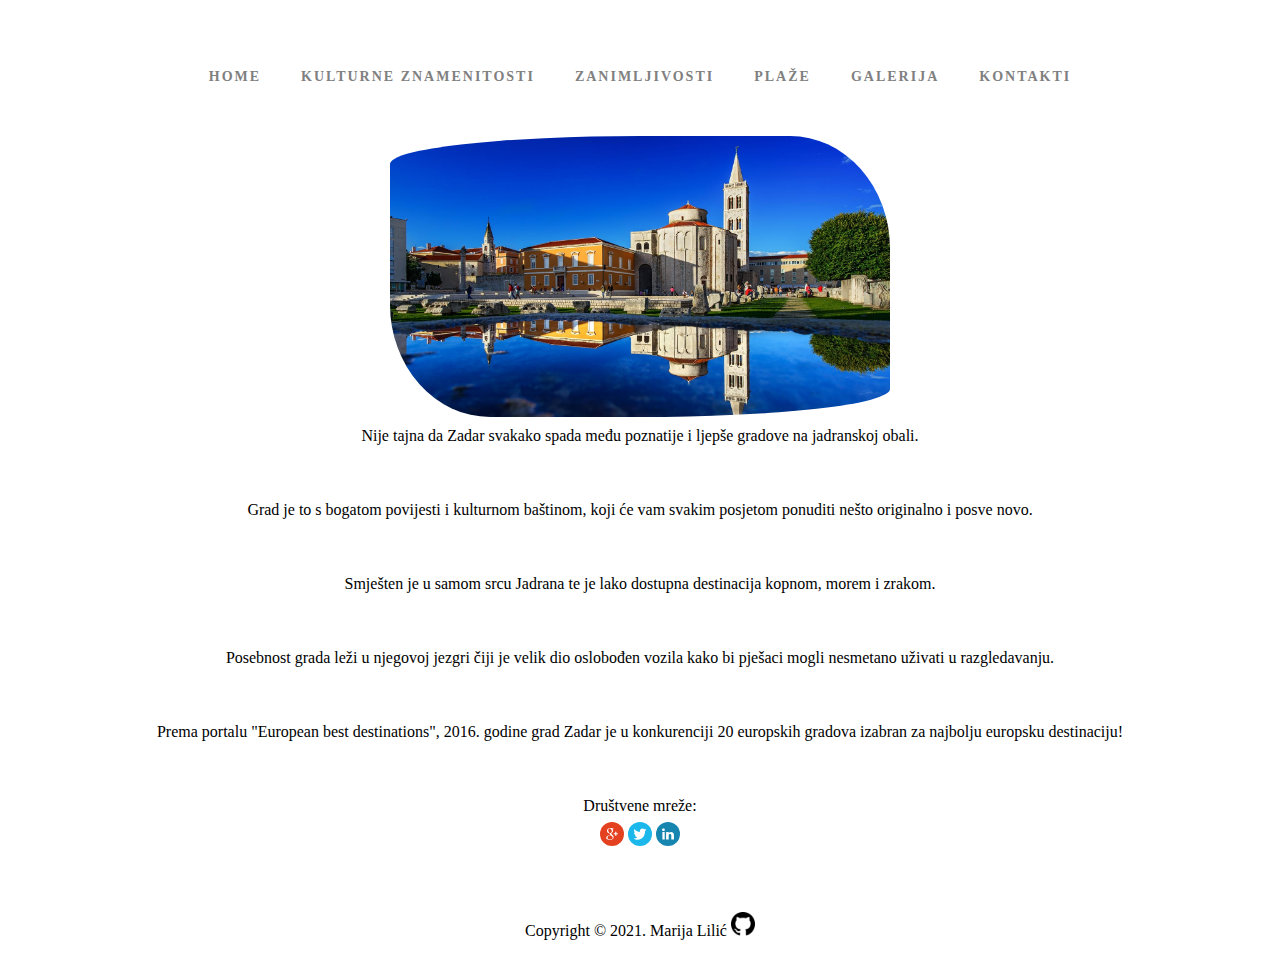
<file: Zadar - ML/Zadar/index.html>
<!DOCTYPE html>
<html lang="hr">
    <head>
        <link rel="stylesheet" href="stil.css">
        <meta http-equiv="content-type" content="text/html; charset=UTF-8">
        <meta name="description" content="Projekt">
        <meta name="keywords" content="Home, html, spomenici, galerija">
        <meta name="author" content="Marija Lilić">
        <meta property="og:title" content="Hello Example">
        <meta property="og:type" content="article">
        <meta property="og:url" content="Your URL">
        <meta property="og:image" content="Your URL">
        <meta property="og:description" content="Some description">
        <meta property="article:tag" content="keyword 1, keyword 2, keyword 3, keyword 4, ...">
        <meta name="twitter:title" content="Hello Example">
        <meta name="twitter:description" content="Some description">
        <link rel="icon" href="favicon.ico" type="image/x-icon" />
        <link rel="shortcut icon" href="favicon.ico" type="image/x-icon" />
        <link href="https://fonts.googleapis.com/css?family=Oswald" rel="stylesheet">
        <meta name="viewport" content="width=device-width; initial-scale=1.0; maximum-scale=1.0; user-scalable=0;">
        <title>Marija Lilić</title>
    </head>


    <body>

        <header>
        
             <nav>
            
                  <div class="b">
                     <ul>
                         <li><a href="index.html">HOME</a></li>
                        <li><a href="spomenici.html">KULTURNE ZNAMENITOSTI</a></li>
                         <li><a href="zanimljivosti.html">ZANIMLJIVOSTI</a></li>
                         <li><a href="plaze.html">PLAŽE</a></li>
                         <li><a href="galerija.html">GALERIJA</a></li>
                         <li><a href="kontakti.html">KONTAKTI</a></li>
                </ul>
                 </div>
             </nav>
        
        </header>

        <main>
          
            <div id="open" class="box">
                <a target="_blank" href="prva/prva.jpg">
                    <img src="prva/prva.jpg" alt="naslovnica">
                </a>
               
            </div>
         
            <p>Nije tajna da Zadar svakako spada među poznatije i ljepše gradove na jadranskoj obali.</p>
           
            <p>Grad je to s bogatom povijesti i kulturnom baštinom, koji će vam svakim posjetom ponuditi nešto originalno i posve novo.</p>

            <p>Smješten je u samom srcu Jadrana te je lako dostupna destinacija kopnom, morem i zrakom.</p>

            <p> Posebnost grada leži u njegovoj jezgri čiji je velik dio oslobođen vozila kako bi pješaci mogli nesmetano uživati u razgledavanju.</p>

            <p>Prema portalu "European best destinations", 2016. godine grad Zadar je u konkurenciji 20 europskih gradova izabran za najbolju europsku destinaciju!</p>
     
        </main>
    

    <footer>
        <p>Društvene mreže:<br>
            <a href="https://plus.google.com/113372414904624897851" target="_blank"><img src="mreze/google.svg"
                alt="Google+" title="Google+" style="width:24px; margin-top:0.4em"></a>
            <a href="https://twitter.com/ifixit" target="_blank"><img src="mreze/twitter.svg" 
                alt="Twitter" title="Twitter" style="width:24px; margin-top:0.4em"></a>
            <a href="https://www.linkedin.com/company/ifixit" target="_blank"><img src="mreze/linkedin.svg"
                    alt="Linkedin" title="Linkedin" style="width:24px; margin-top:0.4em"></a>
            
        </p>
		<p>
            Copyright &copy; 2021. Marija Lilić <a href="https://github.com/Marija-Li"  target="_blank"><img src="mreze/git.png"
                alt="Google+" title="Google+" style="width:24px; margin-top:0.4em"></a> </p>
                    
        </footer>
    </body>
</file>
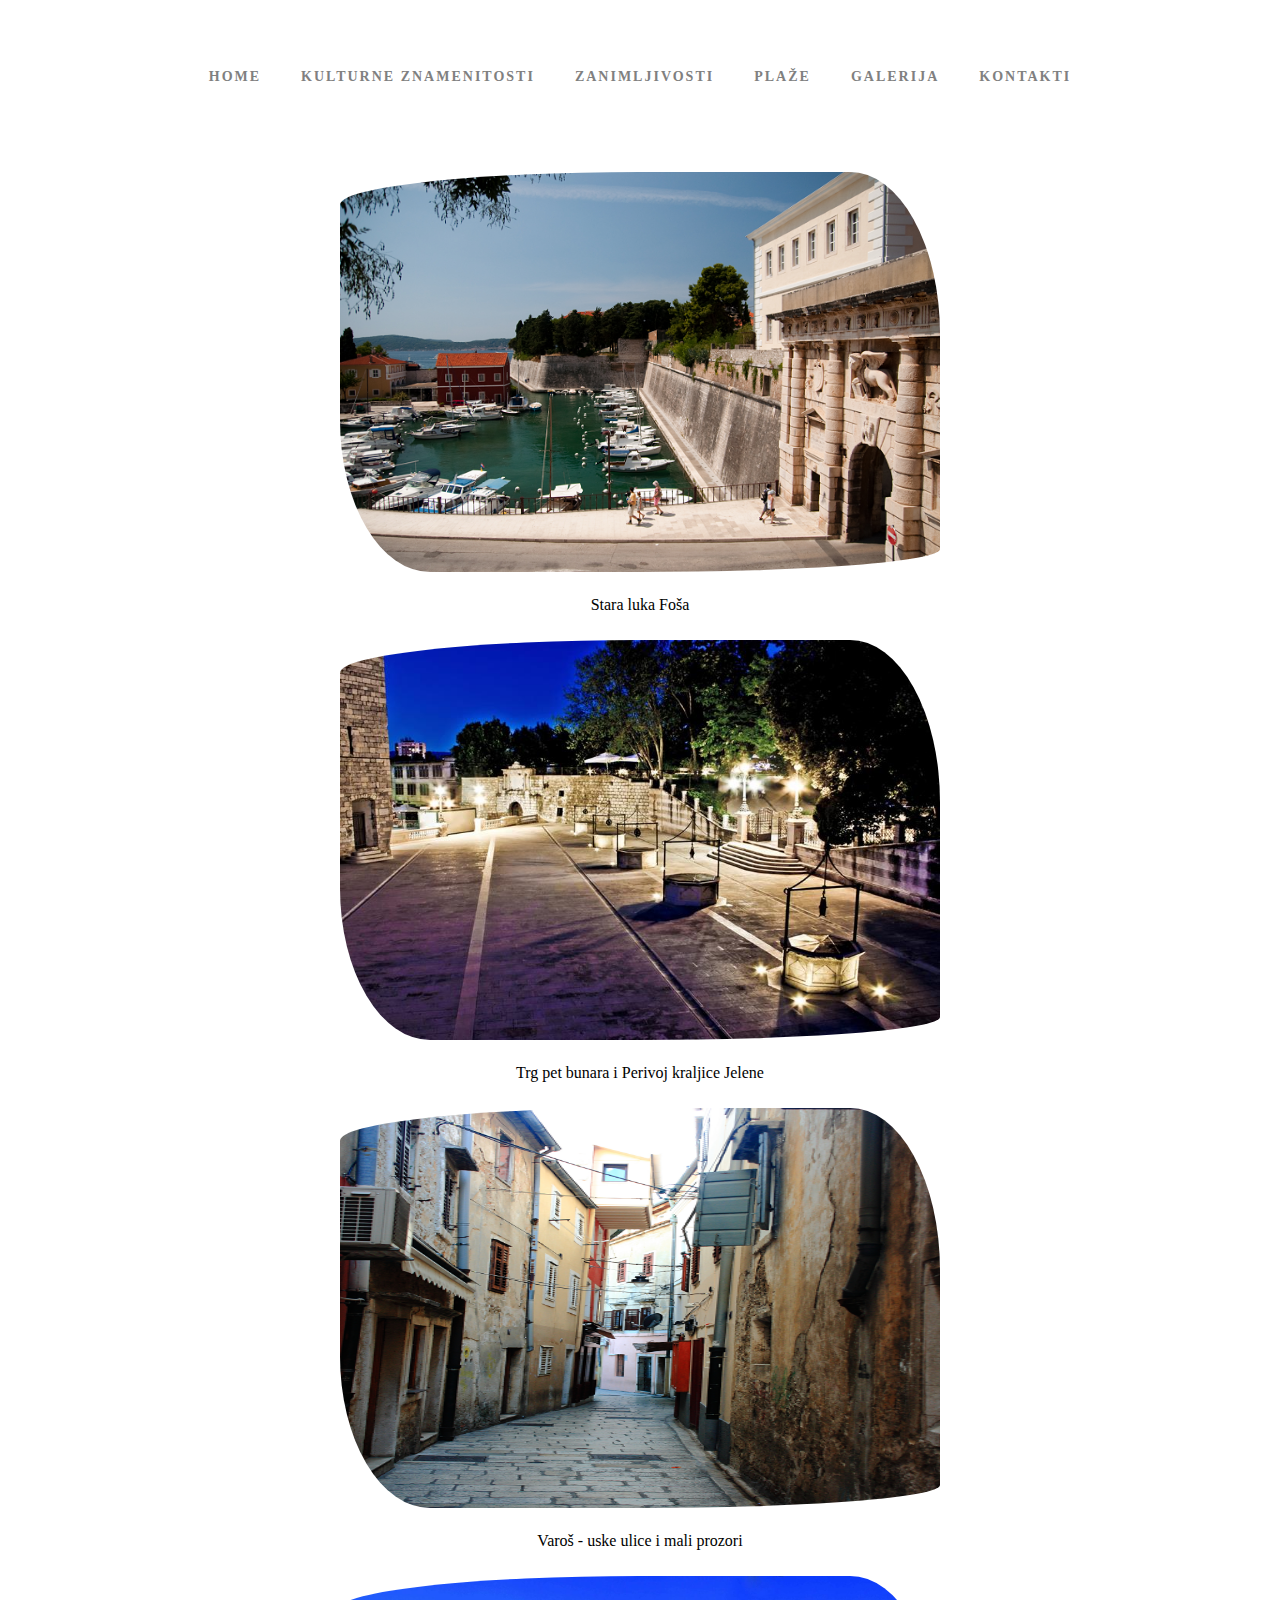
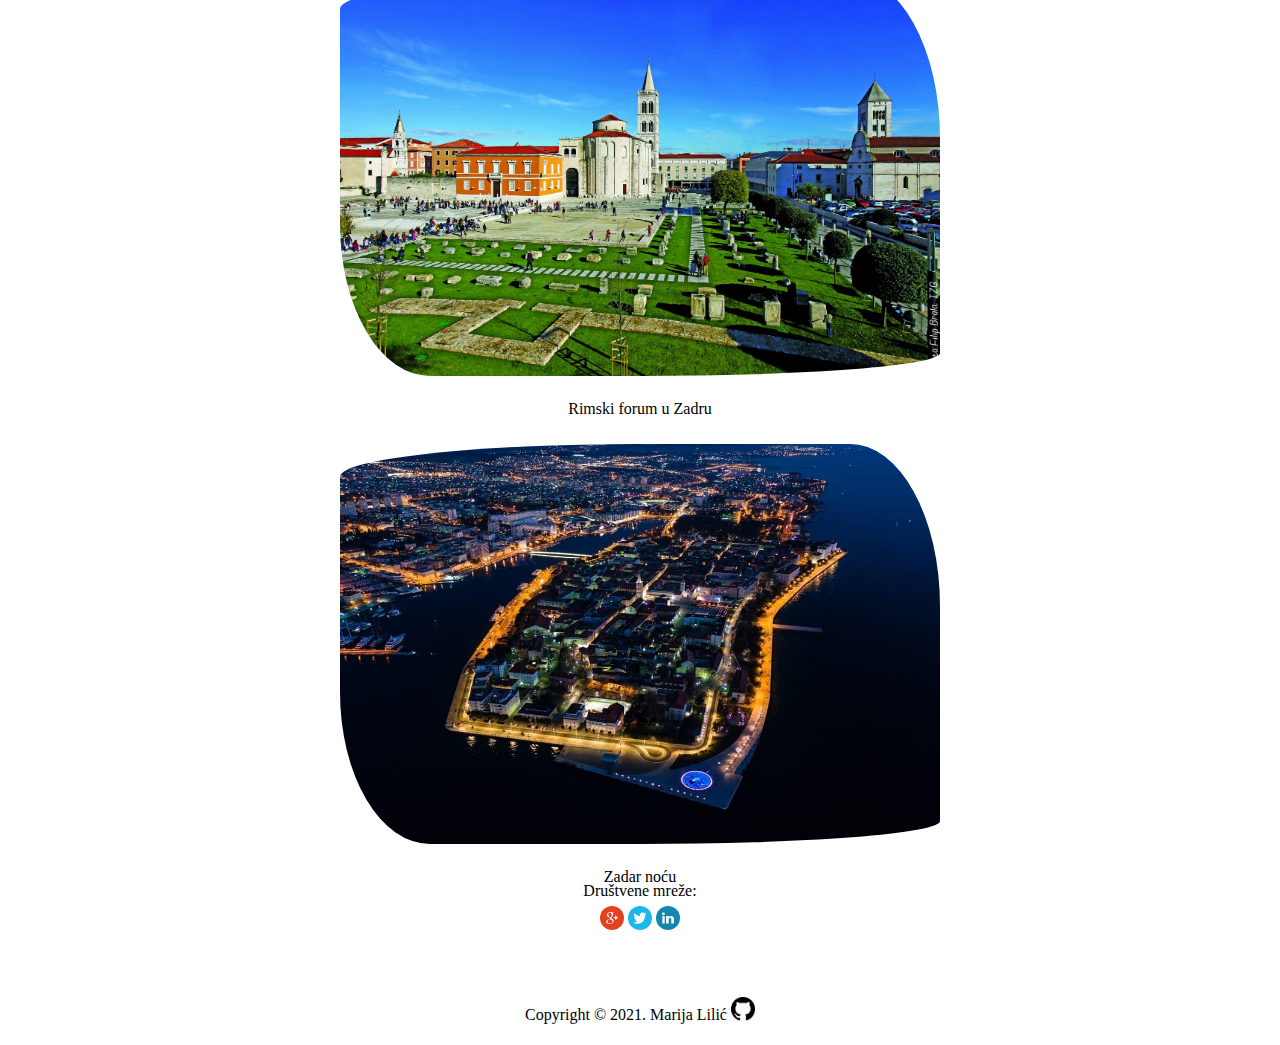
<file: Zadar - ML/Zadar/galerija.html>
<!DOCTYPE html>
<html lang="hr">
    <head>
        <link rel="stylesheet" href="stil.css">
        <meta http-equiv="content-type" content="text/html; charset=UTF-8">
        <meta name="description" content="Projekt">
        <meta name="keywords" content="Home, html, spomenici, galerija">
        <meta name="author" content="Marija Lilić">
        <meta property="og:title" content="Hello Example">
        <meta property="og:type" content="article">
        <meta property="og:url" content="Your URL">
        <meta property="og:image" content="Your URL">
        <meta property="og:description" content="Some description">
        <meta property="article:tag" content="keyword 1, keyword 2, keyword 3, keyword 4, ...">
        <meta name="twitter:title" content="Hello Example">
        <meta name="twitter:description" content="Some description">
        <link rel="icon" href="favicon.ico" type="image/x-icon" />
        <link rel="shortcut icon" href="favicon.ico" type="image/x-icon" />
        <link href="https://fonts.googleapis.com/css?family=Oswald" rel="stylesheet">
        <meta name="viewport" content="width=device-width; initial-scale=1.0; maximum-scale=1.0; user-scalable=0;">
        <title>Marija Lilić</title>
    </head>


    <body>

        <header>
        
             <nav>
            
                  <div class="b">
                     <ul>
                         <li><a href="index.html">HOME</a></li>
                        <li><a href="spomenici.html">KULTURNE ZNAMENITOSTI</a></li>
                         <li><a href="zanimljivosti.html">ZANIMLJIVOSTI</a></li>
                         <li><a href="plaze.html">PLAŽE</a></li>
                         <li><a href="galerija.html">GALERIJA</a></li>
                         <li><a href="kontakti.html">KONTAKTI</a></li>
                </ul>
                 </div>
             </nav>
        
        </header>
      

    <main>
        <div class="galerija">
            <figure id="1">
                <a target="_blank" href="galerija/foša.png">
                <img src="galerija/foša.png" alt="Foša" title="Stara luka Foša"></a>
                <figcaption>Stara luka Foša</figcaption>
            </figure>
            
            <figure id="2">
                <a target="_blank" href="galerija/bunar.jpg">
                <img src="galerija/bunar.jpg" alt="pet bunara" title="Trg pet bunara i Perivoj kraljice Jelene"></a>
                <figcaption>Trg pet bunara i Perivoj kraljice Jelene</figcaption>
            </figure>
            
            <figure id="3">
                <a target="_blank" href="galerija/varoš.png">
                <img src="galerija/varoš.png" alt="Varoš" title="Varoš"></a>
                <figcaption>Varoš - uske ulice i mali prozori</figcaption>
            </figure>

            
            <figure id="4">
                <a target="_blank" href="galerija/forum.jpg">
                <img src="galerija/forum.jpg" alt="Forum" title="Forum"></a>
                <figcaption>Rimski forum u Zadru</figcaption>
            </figure>
            
            <figure id="5">
                <a target="_blank" href="galerija/zadar.jpg">
                <img src="galerija/zadar.jpg" alt="Zadar" title="Zadar"></a>
                <figcaption>Zadar noću</figcaption>
            </figure>
        </div>
            
            </main>   

    <footer>
                    <p>Društvene mreže:<br>
                        <a href="https://plus.google.com/113372414904624897851" target="_blank"><img src="mreze/google.svg"
                            alt="Google+" title="Google+" style="width:24px; margin-top:0.4em"></a>
                        <a href="https://twitter.com/ifixit" target="_blank"><img src="mreze/twitter.svg" 
                            alt="Twitter" title="Twitter" style="width:24px; margin-top:0.4em"></a>
                        <a href="https://www.linkedin.com/company/ifixit" target="_blank"><img src="mreze/linkedin.svg"
                                alt="Linkedin" title="Linkedin" style="width:24px; margin-top:0.4em"></a>
                        
                    </p>
                    <p>
                        Copyright &copy; 2021. Marija Lilić <a href="https://github.com/Marija-Li"  target="_blank"><img src="mreze/git.png"
                            alt="Google+" title="Google+" style="width:24px; margin-top:0.4em"></a> </p>
                                
                    </footer>
                </body>
</file>
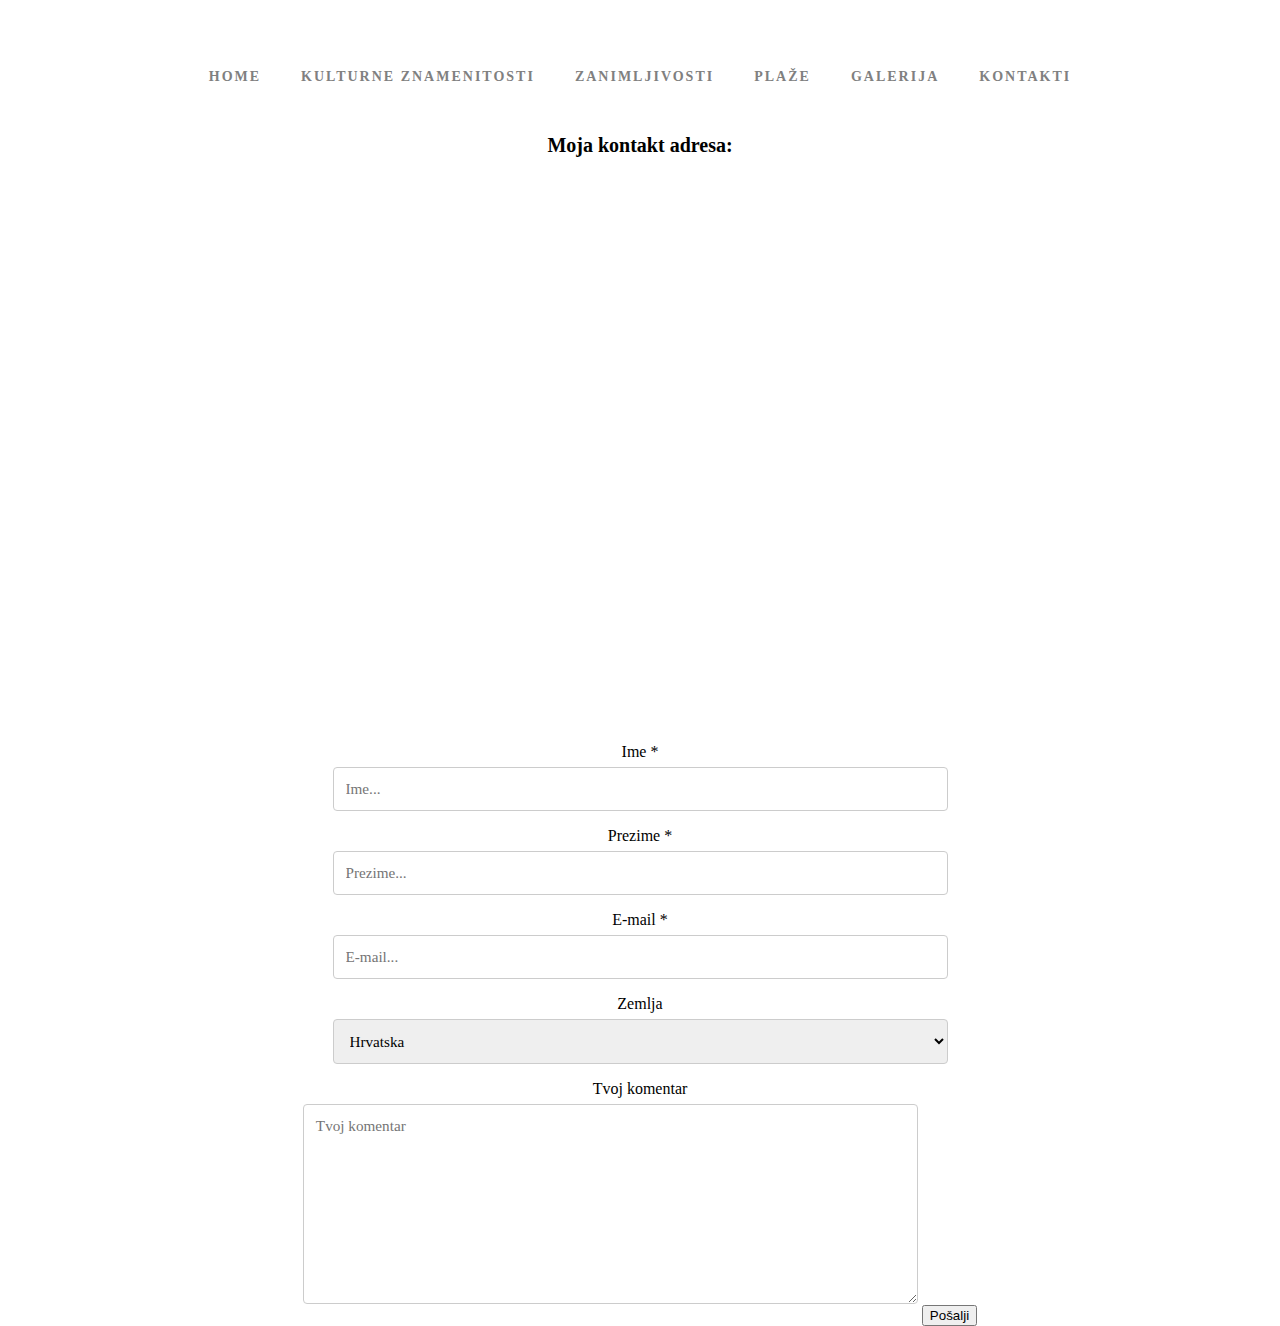
<file: Zadar - ML/Zadar/kontakti.html>
<!DOCTYPE html>
<html lang="hr">
    <head>
        <link rel="stylesheet" href="stil.css">
        <meta http-equiv="content-type" content="text/html; charset=UTF-8">
        <meta name="description" content="Projekt">
        <meta name="keywords" content="Home, html, spomenici, galerija">
        <meta name="author" content="Marija Lilić">
        <meta property="og:title" content="Hello Example">
        <meta property="og:type" content="article">
        <meta property="og:url" content="Your URL">
        <meta property="og:image" content="Your URL">
        <meta property="og:description" content="Some description">
        <meta property="article:tag" content="keyword 1, keyword 2, keyword 3, keyword 4, ...">
        <meta name="twitter:title" content="Hello Example">
        <meta name="twitter:description" content="Some description">
        <link rel="icon" href="favicon.ico" type="image/x-icon" />
        <link rel="shortcut icon" href="favicon.ico" type="image/x-icon" />
        <link href="https://fonts.googleapis.com/css?family=Oswald" rel="stylesheet">
        <meta name="viewport" content="width=device-width; initial-scale=1.0; maximum-scale=1.0; user-scalable=0;">
        <title>Marija Lilić</title>
    </head>


    <body>

        <header>
        
             <nav>
            
                  <div class="b">
                     <ul>
                         <li><a href="index.html">HOME</a></li>
                        <li><a href="spomenici.html">KULTURNE ZNAMENITOSTI</a></li>
                         <li><a href="zanimljivosti.html">ZANIMLJIVOSTI</a></li>
                         <li><a href="plaze.html">PLAŽE</a></li>
                         <li><a href="galerija.html">GALERIJA</a></li>
                         <li><a href="kontakti.html">KONTAKTI</a></li>
                </ul>
                 </div>
             </nav>
        
        </header>

        <main>
            <h1>Moja kontakt adresa:</h1>
            <div class="contact">
                <iframe src="https://www.google.com/maps/embed?pb=!1m18!1m12!1m3!1d2781.5703478857595!2d15.894863015531968!3d45.79983477910644!2m3!1f0!2f0!3f0!3m2!1i1024!2i768!4f13.1!3m3!1m2!1s0x4765d169d8371651%3A0xf3d826635a70bdd6!2s%C5%A0pansko%20ul.%2015%2C%2010000%2C%20Zagreb!5e0!3m2!1sen!2shr!4v1610040236851!5m2!1sen!2shr" width="400" height="300" frameborder="0" style="border:0;" allowfullscreen="" aria-hidden="false" tabindex="0"></iframe>
                <form action="http://work2.eburza.hr/pwa/responzive-page/send-contact.php" id="contact_form" name="contact_form" method="POST">
                </form>
            </div>   
            <form>               
                    <label for="fname">Ime *</label>
                    <input type="text" id="fname" name="firstname" placeholder="Ime..." required>

                    <label for="lname">Prezime *</label>
                    <input type="text" id="lname" name="lastname" placeholder="Prezime..." required>
            
                    <label for="lname">E-mail *</label>
                    <input type="email" id="email" name="email" placeholder="E-mail..." required>

                    <label for="country">Zemlja</label>
                    <select id="country" name="country">
                        <option value="">Molim odaberite</option>
                        <option value="HR" selected>Hrvatska</option>
                        <option value="AUS">Austrija</option>
                        <option value="SLO">Slovenija</option>
                        <option value="IT">Italija</option>

                    </select>

                    <label for="subject">Tvoj komentar</label>
                    <textarea id="subject" name="subject" placeholder="Tvoj komentar" style="height:200px"></textarea>

                    <input type="submit" value="Pošalji">
                </form>

            
        </main>
                </body>
</file>
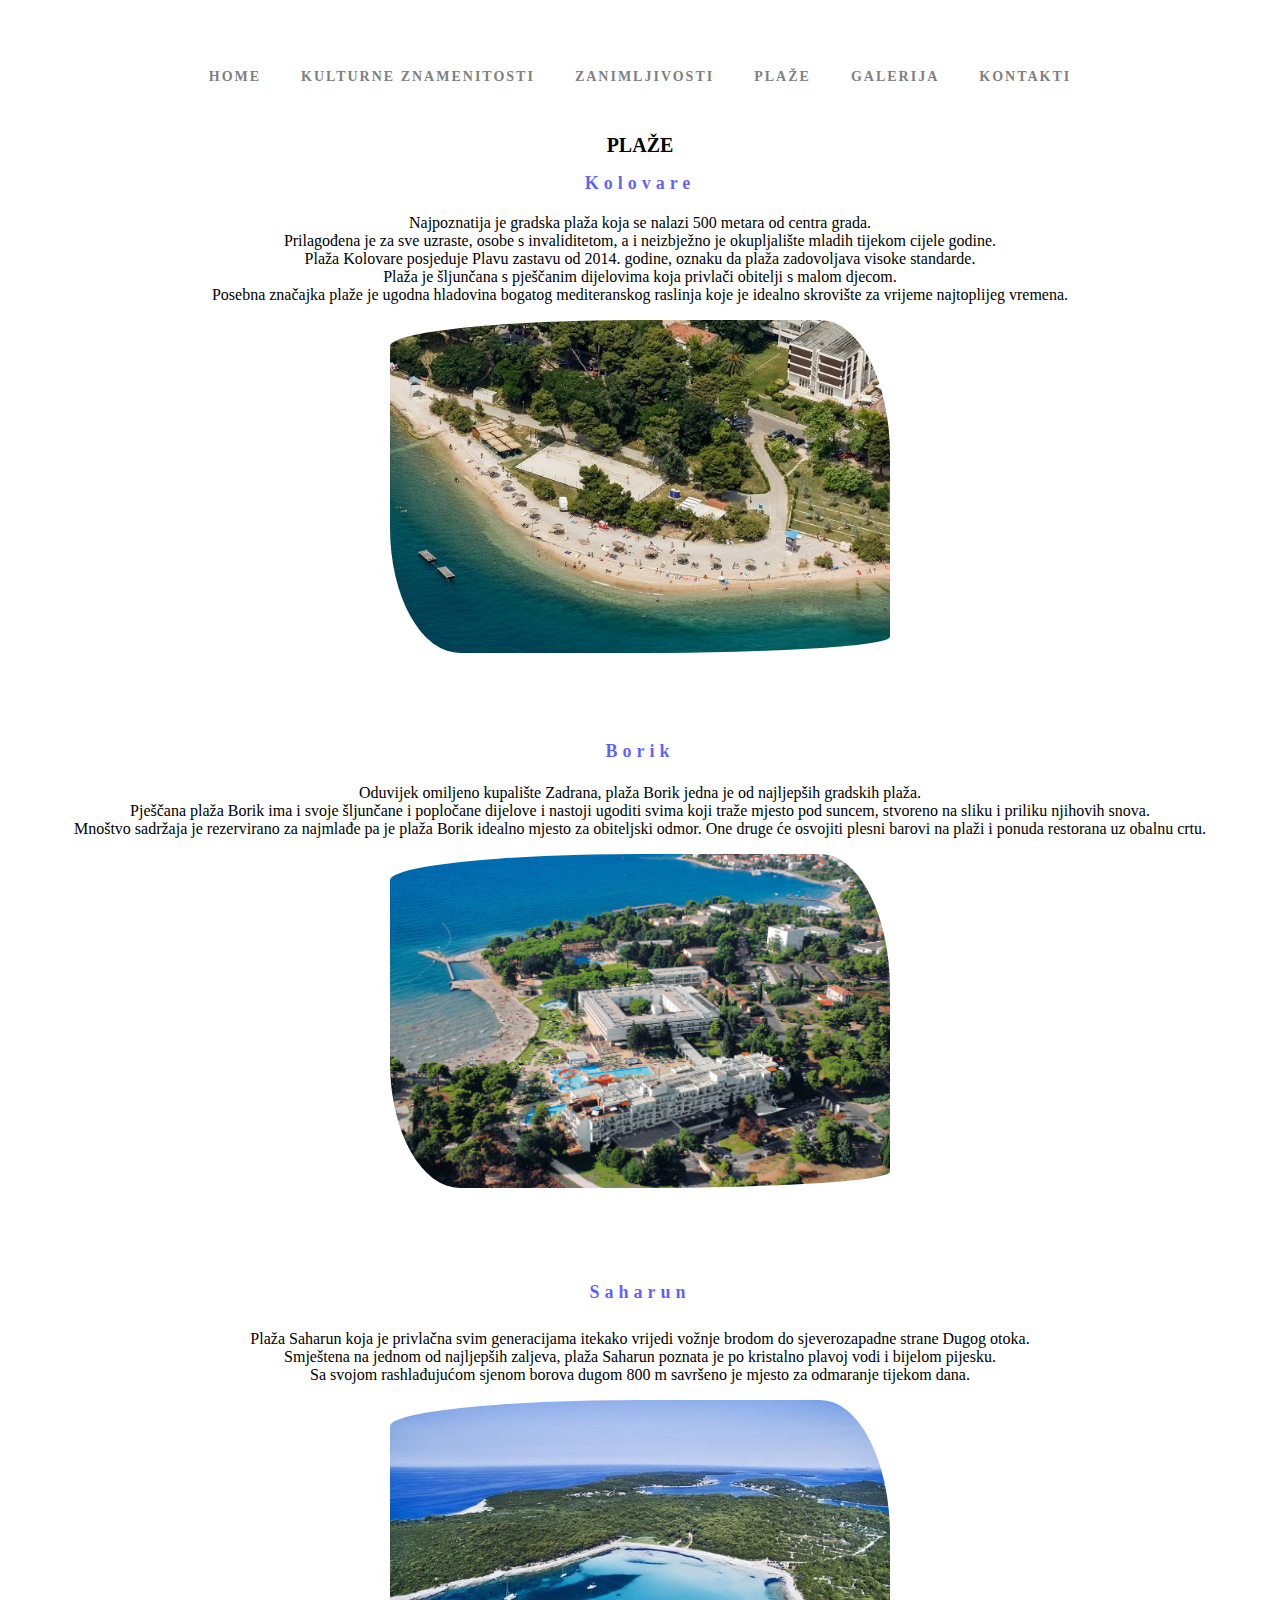
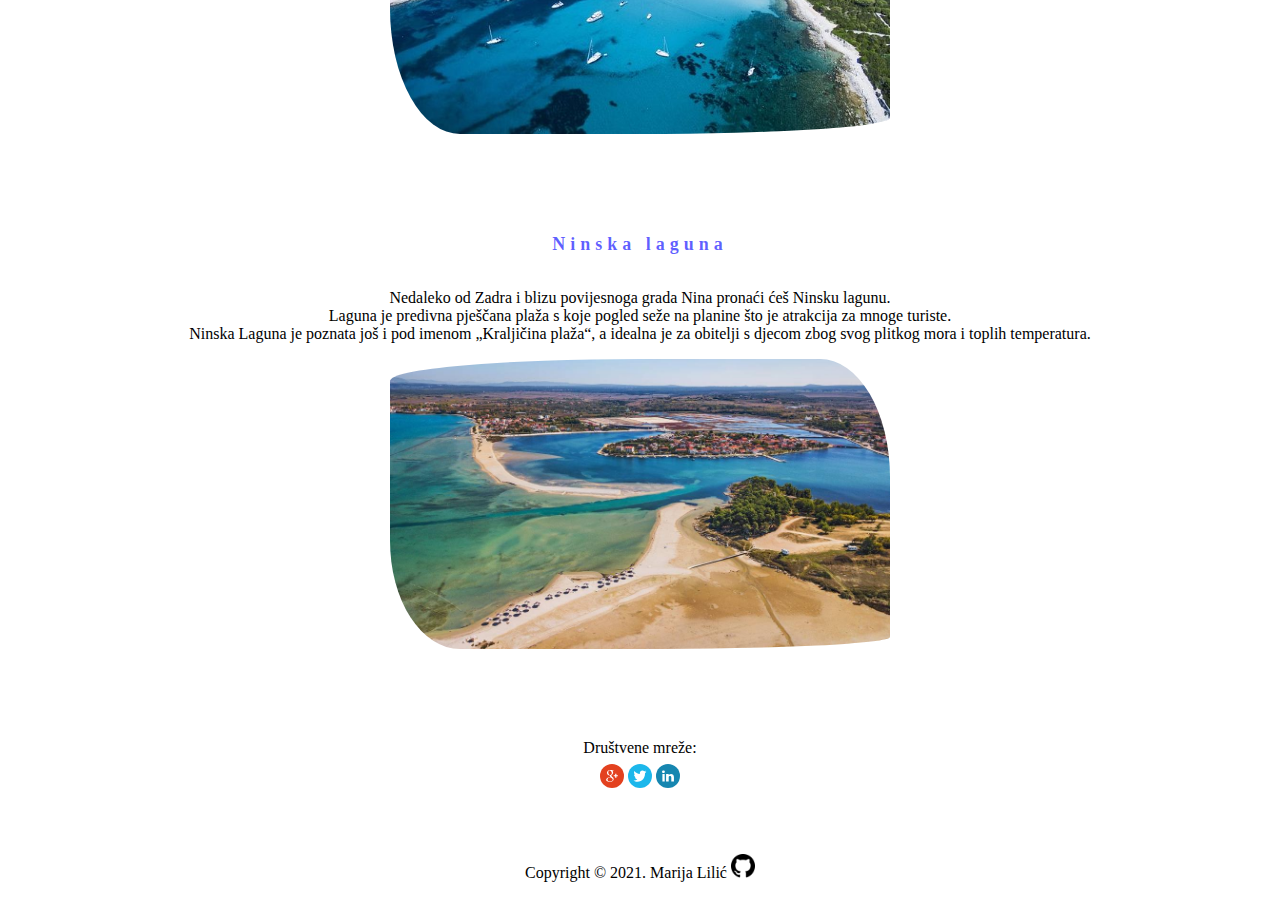
<file: Zadar - ML/Zadar/plaze.html>
<!DOCTYPE html>
<html lang="hr">
    <head>
        <link rel="stylesheet" href="stil.css">
        <meta http-equiv="content-type" content="text/html; charset=UTF-8">
        <meta name="description" content="Projekt">
        <meta name="keywords" content="Home, html, spomenici, galerija">
        <meta name="author" content="Marija Lilić">
        <meta property="og:title" content="Hello Example">
        <meta property="og:type" content="article">
        <meta property="og:url" content="Your URL">
        <meta property="og:image" content="Your URL">
        <meta property="og:description" content="Some description">
        <meta property="article:tag" content="keyword 1, keyword 2, keyword 3, keyword 4, ...">
        <meta name="twitter:title" content="Hello Example">
        <meta name="twitter:description" content="Some description">
        <link rel="icon" href="favicon.ico" type="image/x-icon" />
        <link rel="shortcut icon" href="favicon.ico" type="image/x-icon" />
        <link href="https://fonts.googleapis.com/css?family=Oswald" rel="stylesheet">
        <meta name="viewport" content="width=device-width; initial-scale=1.0; maximum-scale=1.0; user-scalable=0;">
        <title>Marija Lilić</title>
    </head>


    <body>

        <header>
        
             <nav>
            
                  <div class="b">
                     <ul>
                         <li><a href="index.html">HOME</a></li>
                        <li><a href="spomenici.html">KULTURNE ZNAMENITOSTI</a></li>
                         <li><a href="zanimljivosti.html">ZANIMLJIVOSTI</a></li>
                         <li><a href="plaze.html">PLAŽE</a></li>
                         <li><a href="galerija.html">GALERIJA</a></li>
                         <li><a href="kontakti.html">KONTAKTI</a></li>
                </ul>
                 </div>
             </nav>
        
        </header>

            <h1>PLAŽE</h1>

           <h2>Kolovare</h2> 

           <p>Najpoznatija je gradska plaža koja se nalazi 500 metara od centra grada.
            <br>Prilagođena je za sve uzraste, osobe s invaliditetom, a i neizbježno je okupljalište mladih tijekom cijele godine.
            <br>Plaža Kolovare posjeduje Plavu zastavu od 2014. godine, oznaku da plaža zadovoljava visoke standarde.
            <br>Plaža je šljunčana s pješčanim dijelovima koja privlači obitelji s malom djecom.
            <br>Posebna značajka plaže je ugodna hladovina bogatog mediteranskog raslinja koje je idealno skrovište za vrijeme najtoplijeg vremena.

            <div id="sl" class="slike">
                <a target="_blank" href="zadar/kolovare.jpg">
                    <img src="zadar/kolovare.jpg" alt="Zadar-Kolovare">
                </a> 
            </div>
            

            <h3>Borik</h3>

            <p>Oduvijek omiljeno kupalište Zadrana, plaža Borik jedna je od najljepših gradskih plaža.
                <br>Pješčana plaža Borik ima i svoje šljunčane i popločane dijelove i nastoji ugoditi svima koji traže mjesto pod suncem, stvoreno na sliku i priliku njihovih snova. 
                <br>Mnoštvo sadržaja je rezervirano za najmlađe pa je plaža Borik idealno mjesto za obiteljski odmor. One druge će osvojiti plesni barovi na plaži i ponuda restorana uz obalnu crtu.

                <div id="slika" class="slike">
                    <a target="_blank" href="zadar/borik.jpg">
                        <img src="zadar/borik.jpg" alt="Zadar-Borik">
                    </a> 
                </div>
            
            


            <h4>Saharun</h4>

            <p>Plaža Saharun koja je privlačna svim generacijama itekako vrijedi vožnje brodom do sjeverozapadne strane Dugog otoka.
                <br>Smještena na jednom od najljepših zaljeva, plaža Saharun poznata je po kristalno plavoj vodi i bijelom pijesku. 
                <br>Sa svojom rashlađujućom sjenom borova dugom 800 m savršeno je mjesto za odmaranje tijekom dana.


                <div id="slika1" class="slike">
                    <a target="_blank" href="zadar/saharun.jpg">
                        <img src="zadar/saharun.jpg" alt="Zadar-Saharun">
                    </a>  
                </div>   

            

            <h5>Ninska laguna</h5>

            <p>Nedaleko od Zadra i blizu povijesnoga grada Nina pronaći ćeš Ninsku lagunu.
                <br>Laguna je predivna pješčana plaža s koje pogled seže na planine što je atrakcija za mnoge turiste. 
                <br>Ninska Laguna je poznata još i pod imenom „Kraljičina plaža“, a idealna je za obitelji s djecom zbog svog plitkog mora i toplih temperatura.

                <div id="slika2" class="slike">
                    <a target="_blank" href="zadar/ninska.jpg">
                        <img src="zadar/ninska.jpg" alt="Zadar-Ninska Laguna">
                    </a>  
                </div> 

                

                <footer>
                    <p>Društvene mreže:<br>
                        <a href="https://plus.google.com/113372414904624897851" target="_blank"><img src="mreze/google.svg"
                            alt="Google+" title="Google+" style="width:24px; margin-top:0.4em"></a>
                        <a href="https://twitter.com/ifixit" target="_blank"><img src="mreze/twitter.svg" 
                            alt="Twitter" title="Twitter" style="width:24px; margin-top:0.4em"></a>
                        <a href="https://www.linkedin.com/company/ifixit" target="_blank"><img src="mreze/linkedin.svg"
                                alt="Linkedin" title="Linkedin" style="width:24px; margin-top:0.4em"></a>
                        
                    </p>
                    <p>
                        Copyright &copy; 2021. Marija Lilić <a href="https://github.com/Marija-Li"  target="_blank"><img src="mreze/git.png"
                            alt="Google+" title="Google+" style="width:24px; margin-top:0.4em"></a> </p>
                                
                    </footer>
                </body>
</file>
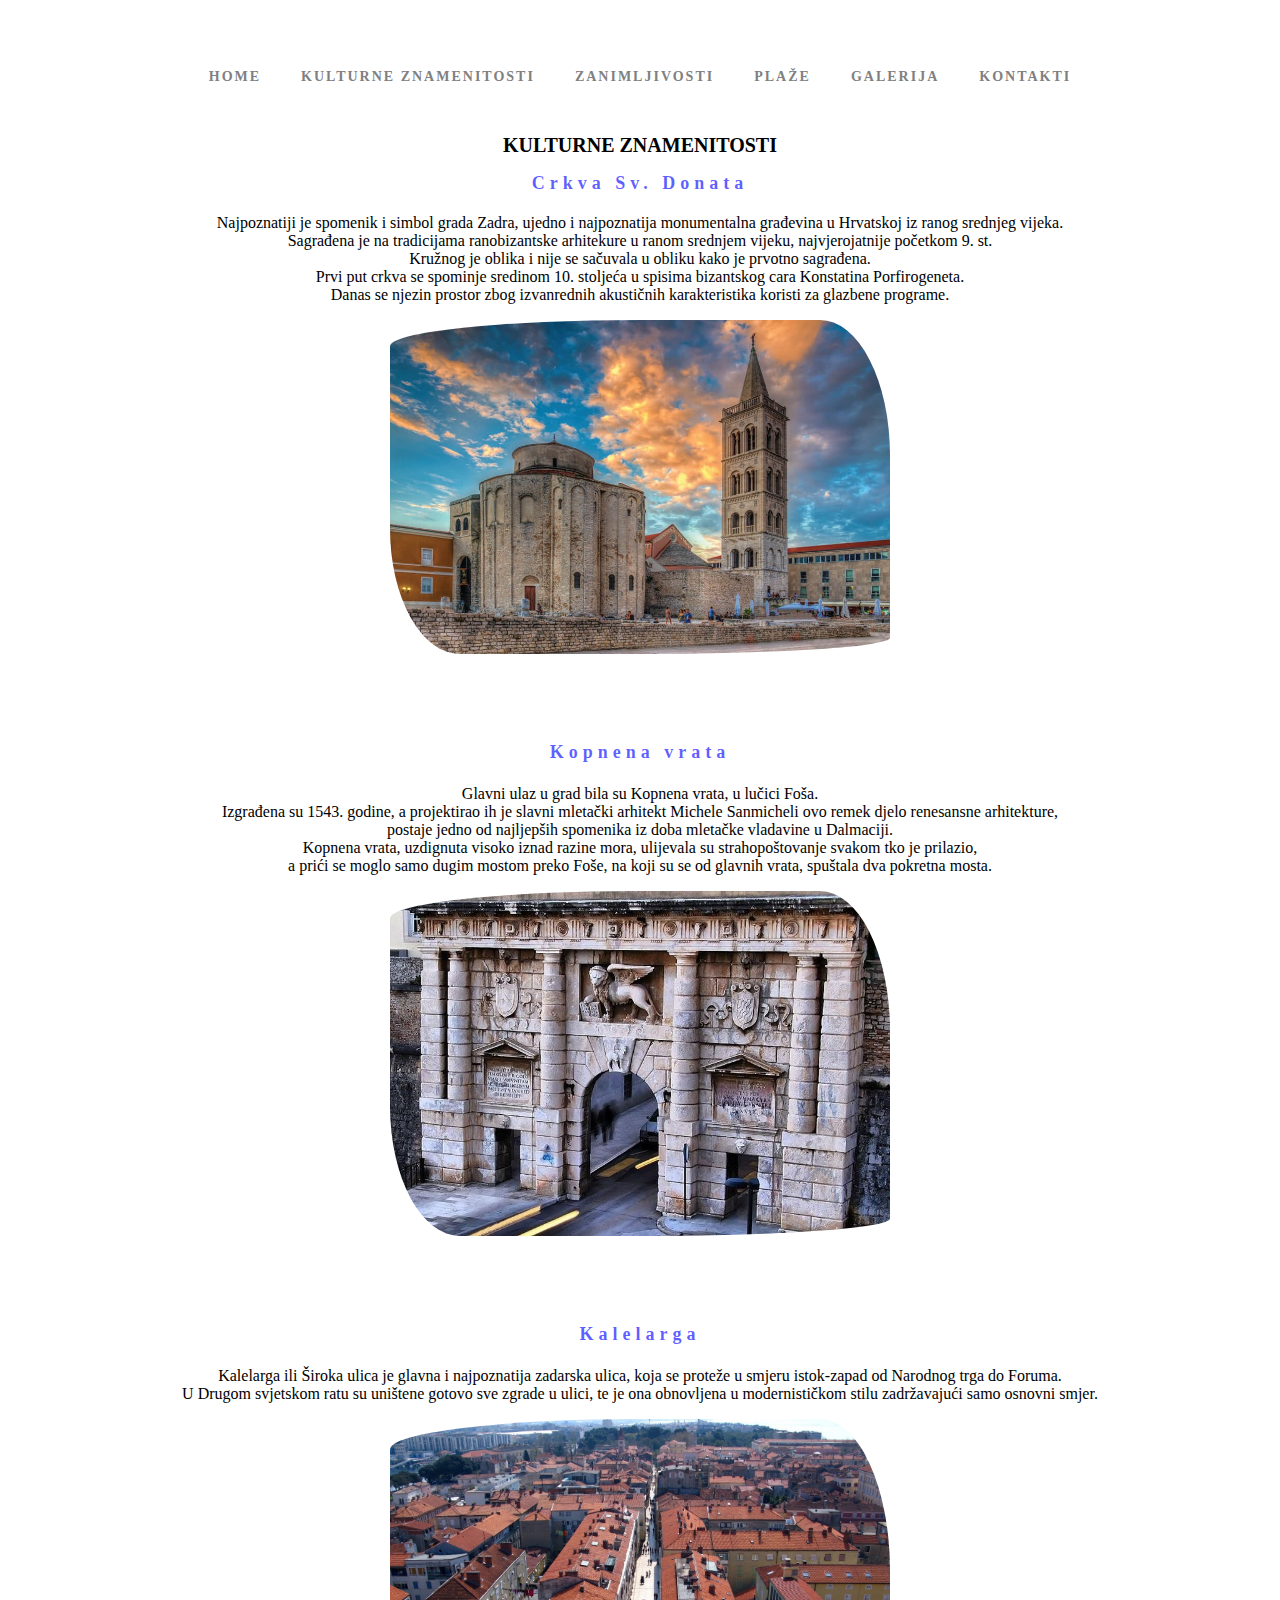
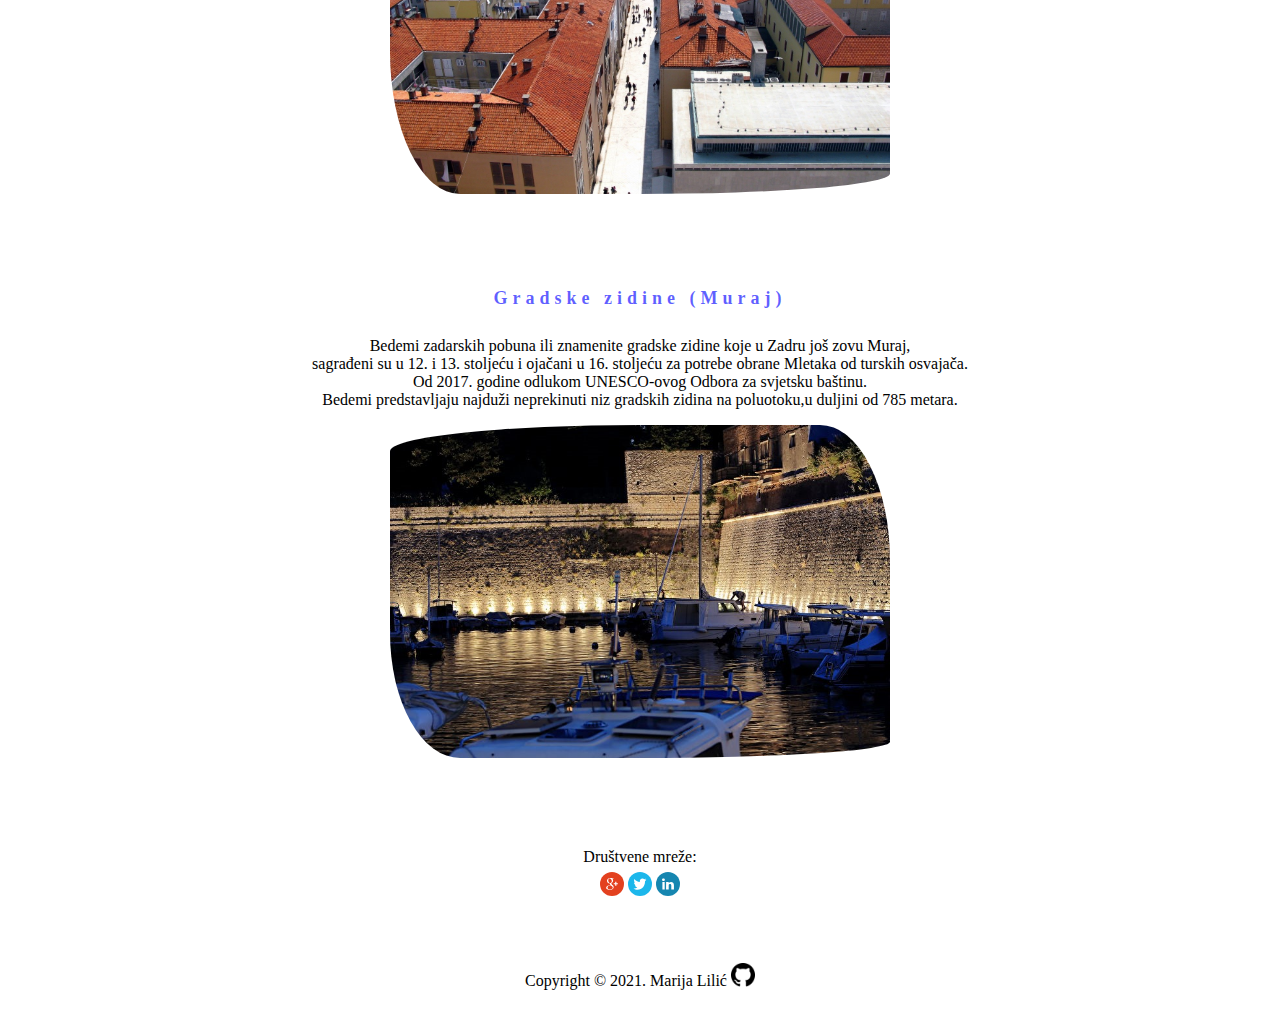
<file: Zadar - ML/Zadar/spomenici.html>
<!DOCTYPE html>
<html lang="hr">
    <head>
        <link rel="stylesheet" href="stil.css">
        <meta http-equiv="content-type" content="text/html; charset=UTF-8">
        <meta name="description" content="Projekt">
        <meta name="keywords" content="Home, html, spomenici, galerija">
        <meta name="author" content="Marija Lilić">
        <meta property="og:title" content="Hello Example">
        <meta property="og:type" content="article">
        <meta property="og:url" content="Your URL">
        <meta property="og:image" content="Your URL">
        <meta property="og:description" content="Some description">
        <meta property="article:tag" content="keyword 1, keyword 2, keyword 3, keyword 4, ...">
        <meta name="twitter:title" content="Hello Example">
        <meta name="twitter:description" content="Some description">
        <link rel="icon" href="favicon.ico" type="image/x-icon" />
        <link rel="shortcut icon" href="favicon.ico" type="image/x-icon" />
        <link href="https://fonts.googleapis.com/css?family=Oswald" rel="stylesheet">
        <meta name="viewport" content="width=device-width; initial-scale=1.0; maximum-scale=1.0; user-scalable=0;">
        <title>Marija Lilić</title>
    </head>


    <body>

        <header>
        
             <nav>
            
                  <div class="b">
                     <ul>
                         <li><a href="index.html">HOME</a></li>
                        <li><a href="spomenici.html">KULTURNE ZNAMENITOSTI</a></li>
                         <li><a href="zanimljivosti.html">ZANIMLJIVOSTI</a></li>
                         <li><a href="plaze.html">PLAŽE</a></li>
                         <li><a href="galerija.html">GALERIJA</a></li>
                         <li><a href="kontakti.html">KONTAKTI</a></li>
                </ul>
                 </div>
             </nav>
        
        </header>

        
           

            <h1>KULTURNE ZNAMENITOSTI</h1>

            <h2>Crkva Sv. Donata</h2>
            <p> Najpoznatiji je spomenik i simbol grada Zadra, ujedno i najpoznatija monumentalna građevina u Hrvatskoj iz ranog srednjeg vijeka.
                <br>Sagrađena je na tradicijama ranobizantske arhitekure u ranom srednjem vijeku, najvjerojatnije početkom 9. st.
                <br>Kružnog je oblika i nije se sačuvala u obliku kako je prvotno sagrađena.
                <br>Prvi put crkva se spominje sredinom 10. stoljeća u spisima bizantskog cara Konstatina Porfirogeneta.
                <br>Danas se njezin prostor zbog izvanrednih akustičnih karakteristika koristi za glazbene programe.
              
                <div id="open" class="slike">
                    <a target="_blank" href="zadar/donat.jpg">
                        <img src="zadar/donat.jpg" alt="Zadar- Donat">
                    </a>
                </div>
           
            

            <h3>Kopnena vrata</h3>
            <p>Glavni ulaz u grad bila su Kopnena vrata, u lučici Foša.
                <br>Izgrađena su 1543. godine, a projektirao ih je slavni mletački arhitekt Michele Sanmicheli
            ovo remek djelo renesansne arhitekture,<br> postaje jedno od najljepših spomenika iz doba mletačke vladavine u Dalmaciji.
            <br>Kopnena vrata, uzdignuta visoko iznad razine mora, ulijevala su strahopoštovanje svakom tko je prilazio,<br>a prići se moglo samo dugim mostom preko Foše, na koji su se od glavnih vrata, spuštala dva pokretna mosta.
        
            <div id="open1" class="slike">
                <a target="_blank" href="zadar/kopnena.jpg">
                    <img src="zadar/kopnena.jpg" alt="Zadar-Kopnena vrata">
                </a>
            </div>
       
             

            <h3>Kalelarga</h3>
            <p>Kalelarga ili Široka ulica je glavna i najpoznatija zadarska ulica, koja se proteže u smjeru istok-zapad od Narodnog trga do Foruma.
                <br>U Drugom svjetskom ratu su uništene gotovo sve zgrade u ulici, te je ona obnovljena u modernističkom stilu zadržavajući samo osnovni smjer.
            
                <div id="open2" class="slike">
                    <a target="_blank" href="zadar/kalelarga.jpg">
                        <img src="zadar/kalelarga.jpg" alt="Zadar-Kalelarga">
                    </a>
                </div>
            
            
            

            <h4>Gradske zidine (Muraj)</h4>
            <p>Bedemi zadarskih pobuna ili znamenite gradske zidine koje u Zadru još zovu Muraj,
                <br>sagrađeni su u 12. i 13. stoljeću i ojačani u 16. stoljeću za potrebe obrane Mletaka od turskih osvajača.
                <br>Od 2017. godine odlukom UNESCO-ovog Odbora za svjetsku baštinu.
                <br>Bedemi predstavljaju najduži neprekinuti niz gradskih zidina na poluotoku,u duljini od 785 metara. 

            
                <div id="open3" class="slike">
                    <a target="_blank" href="zadar/bedemi.jpg">
                        <img src="zadar/bedemi.jpg" alt="Zadar bedemi">
                    </a>   
                </div>

            
           
            <footer>
                <p>Društvene mreže:<br>
                    <a href="https://plus.google.com/113372414904624897851" target="_blank"><img src="mreze/google.svg"
                        alt="Google+" title="Google+" style="width:24px; margin-top:0.4em"></a>
                    <a href="https://twitter.com/ifixit" target="_blank"><img src="mreze/twitter.svg" 
                        alt="Twitter" title="Twitter" style="width:24px; margin-top:0.4em"></a>
                    <a href="https://www.linkedin.com/company/ifixit" target="_blank"><img src="mreze/linkedin.svg"
                            alt="Linkedin" title="Linkedin" style="width:24px; margin-top:0.4em"></a>
                    
                </p>
                <p>
                    Copyright &copy; 2021. Marija Lilić <a href="https://github.com/Marija-Li"  target="_blank"><img src="mreze/git.png"
                        alt="Google+" title="Google+" style="width:24px; margin-top:0.4em"></a> </p>
                            
                </footer>
            </body>
</file>
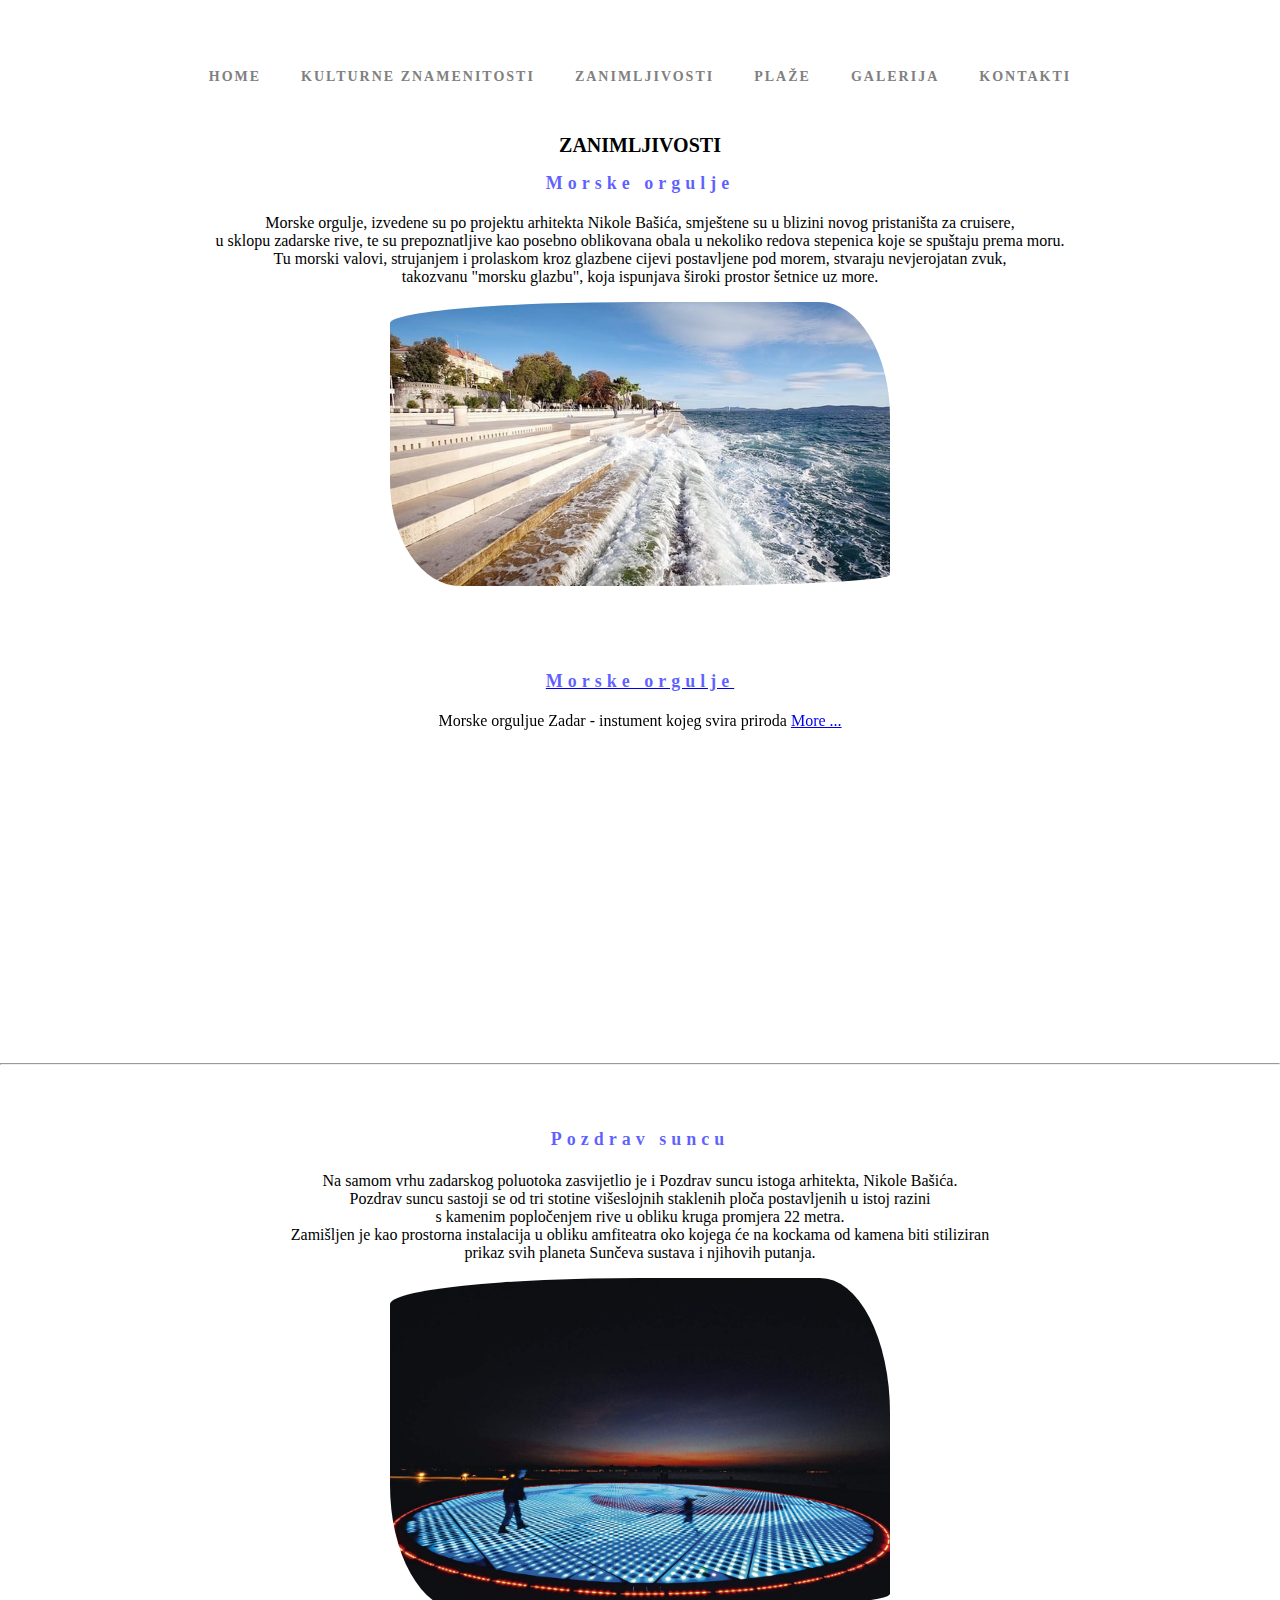
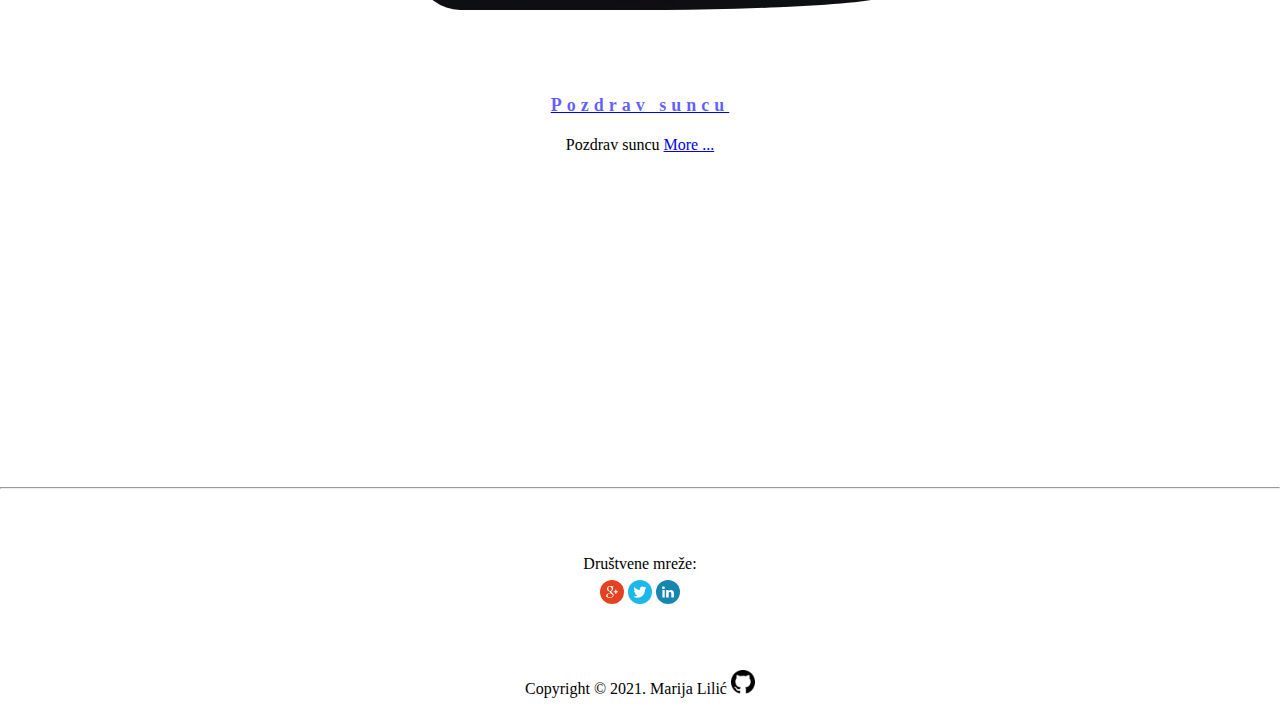
<file: Zadar - ML/Zadar/zanimljivosti.html>
<!DOCTYPE html>
<html lang="hr">
    <head>
        <link rel="stylesheet" href="stil.css">
        <meta http-equiv="content-type" content="text/html; charset=UTF-8">
        <meta name="description" content="Projekt">
        <meta name="keywords" content="Home, html, spomenici, galerija">
        <meta name="author" content="Marija Lilić">
        <meta property="og:title" content="Hello Example">
        <meta property="og:type" content="article">
        <meta property="og:url" content="Your URL">
        <meta property="og:image" content="Your URL">
        <meta property="og:description" content="Some description">
        <meta property="article:tag" content="keyword 1, keyword 2, keyword 3, keyword 4, ...">
        <meta name="twitter:title" content="Hello Example">
        <meta name="twitter:description" content="Some description">
        <link rel="icon" href="favicon.ico" type="image/x-icon" />
        <link rel="shortcut icon" href="favicon.ico" type="image/x-icon" />
        <link href="https://fonts.googleapis.com/css?family=Oswald" rel="stylesheet">
        <meta name="viewport" content="width=device-width; initial-scale=1.0; maximum-scale=1.0; user-scalable=0;">
        <title>Marija Lilić</title>
    </head>


    <body>

        <header>
        
             <nav>
            
                  <div class="b">
                     <ul>
                         <li><a href="index.html">HOME</a></li>
                        <li><a href="spomenici.html">KULTURNE ZNAMENITOSTI</a></li>
                         <li><a href="zanimljivosti.html">ZANIMLJIVOSTI</a></li>
                         <li><a href="plaze.html">PLAŽE</a></li>
                         <li><a href="galerija.html">GALERIJA</a></li>
                         <li><a href="kontakti.html">KONTAKTI</a></li>
                </ul>
                 </div>
             </nav>
        
        </header>

        <main>
            <h1>ZANIMLJIVOSTI</h1>

            <h2>Morske orgulje</h2>
            <p> Morske orgulje, izvedene su po projektu arhitekta Nikole Bašića, smještene su u blizini novog pristaništa za cruisere,
                <br>u sklopu zadarske rive, te su prepoznatljive kao posebno oblikovana obala u nekoliko redova stepenica koje se spuštaju prema moru.
                <br>Tu morski valovi, strujanjem i prolaskom kroz glazbene cijevi postavljene pod morem, stvaraju nevjerojatan zvuk,
                <br>takozvanu "morsku glazbu", koja ispunjava široki prostor šetnice uz more.
            
              
                    <div id=zanimljivosti class="zanimljivosti">
                        <a href="https://topdestinacije.hr/morske-orgulje-zadar-instrument-kojeg-svira-priroda/"><img src="zadar/orgulje.jpg" alt="Morske orgulje" title="Morske orgulje"></a>
                        <a href="https://topdestinacije.hr/morske-orgulje-zadar-instrument-kojeg-svira-priroda/"><h2>Morske orgulje</h2></a>
                        <p> Morske orguljue Zadar - instument kojeg svira priroda <a href="https://topdestinacije.hr/morske-orgulje-zadar-instrument-kojeg-svira-priroda/">More ...</a></p>
            
                        <iframe width="560" height="315" src="https://www.youtube.com/embed/n86pF-wQKrw" 
                        frameborder="0" allow="accelerometer; autoplay; clipboard-write; encrypted-media; gyroscope; picture-in-picture" allowfullscreen></iframe>
                        <hr>
                     
                    </div>
            <h3>Pozdrav suncu</h3>
            <p>Na samom vrhu zadarskog poluotoka zasvijetlio je i Pozdrav suncu istoga arhitekta, Nikole Bašića.
                <br>Pozdrav suncu sastoji se od tri stotine višeslojnih staklenih ploča postavljenih u istoj razini
                <br>s kamenim popločenjem rive u obliku kruga promjera 22 metra.
                <br>Zamišljen je kao prostorna instalacija u obliku amfiteatra oko kojega će na kockama od kamena biti stiliziran
                <br>prikaz svih planeta Sunčeva sustava i njihovih putanja.
            
            
                <div id=zan class="zanimljivosti">
                    <a href="http://www.zadarportal.com/zadar/city/pozdrav-suncu/"><img src="zadar/pozdrav.jpg" alt="Pozdrav suncu" title="Pozdrav suncu"></a>
                    <a href="http://www.zadarportal.com/zadar/city/pozdrav-suncu/"><h2>Pozdrav suncu</h2></a>
                    <p>Pozdrav suncu <a href="http://www.zadarportal.com/zadar/city/pozdrav-suncu/">More ...</a></p>
                    <iframe width="560" height="315" src="https://www.youtube.com/embed/7kdR5MVtNWM" 
                    frameborder="0" allow="accelerometer; autoplay; clipboard-write; encrypted-media; gyroscope; picture-in-picture" allowfullscreen></iframe>
                    <hr>
                </div>
            
            
        </main>
     <footer>
        <p>Društvene mreže:<br>
            <a href="https://plus.google.com/113372414904624897851" target="_blank"><img src="mreze/google.svg"
                alt="Google+" title="Google+" style="width:24px; margin-top:0.4em"></a>
            <a href="https://twitter.com/ifixit" target="_blank"><img src="mreze/twitter.svg" 
                alt="Twitter" title="Twitter" style="width:24px; margin-top:0.4em"></a>
            <a href="https://www.linkedin.com/company/ifixit" target="_blank"><img src="mreze/linkedin.svg"
                    alt="Linkedin" title="Linkedin" style="width:24px; margin-top:0.4em"></a>
            
        </p>
		<p>
            Copyright &copy; 2021. Marija Lilić <a href="https://github.com/Marija-Li"  target="_blank"><img src="mreze/git.png"
                alt="Google+" title="Google+" style="width:24px; margin-top:0.4em"></a> </p>
                    
        </footer>
    </body>
</file>
<file: Zadar - ML/Zadar/stil.css>
body, html {
    font-family: Georgia, serif;
    margin: 0;
    font-size: 16px;
    text-align: center;
    color: black
}


.galerija img{
    border-radius: 50% 20% / 10% 40%;
    padding: 10px 50px 20px;
    width: 500px;
    
}

.box img{
    border-radius: 50% 20% / 10% 40%;
    width: 500px;
    transform: translateY(60px);
    
    
    
}


.slike img{
    border-radius: 50% 20% / 10% 40%;
    padding: 10px 50px 20px;
    width: 500px;
}

.zanimljivosti img{
    border-radius: 50% 20% / 10% 40%;
    padding: 10px 50px 20px;
    width: 500px;
}


.galerija{
    transform: translateY(70px);

}
.galerija img{
    width: 600px;
    height: 400px;
}

h1{
    transform: translateY(45px);
    font-size: 20px;
    color: black;
   
}

h2{ 
    letter-spacing: 5px;
    transform: translateY(46px);
    font-size: 18px;
    color: rgba(0, 0, 255, 0.623);

}

h3{
    letter-spacing: 5px;
    transform: translateY(46px);
    font-size: 18px;
    color: rgba(0, 0, 255, 0.623);


}

h4{
    letter-spacing: 5px;
    transform: translateY(46px);
    font-size: 18px;
    color: rgba(0, 0, 255, 0.623);
}

h5{
    letter-spacing: 5px;
    transform: translateY(46px);
    font-size: 18px;
    color: rgba(0, 0, 255, 0.623);
}
p{
    text-align: center;
    color: black;
    padding: 20px;
    transform: translateY(30px);
}


nav{
    height: 60px;
    width: 100%;
}
nav ul{
    float: none;
    padding: 20px;
}
nav ul li{
    display: inline-block;
    line-height: 80px;
    margin: 0 5px;

}


nav ul li a{
    letter-spacing: 2px;
    font-family: Georgia, serif;
    color:gray;
    text-decoration: none;
    font-size: 14px;
    padding: 7px 13px;
    border-radius: 3px;
    font-weight: bold;
}

a.ul,a:hover{
    color: #acacac;
    transition: .1s;
}




.contact textarea{
    height: 100px;
    width: 420px;
    transform: translateX(-170px);
}


form{
    padding: 25px;
    height: 80px;
    font-family: Georgia, serif;
    color: black;
}

.data{
    padding:25px;

}

.contact {
    padding: 70px;
	margin: 1em
}
label {
    color: black;
	display: block;
}
input[type=text], input[type=email], select, textarea {
    padding: 10px;
    width: 50%;
    padding: 12px;
    border: 1px solid #ccc;
    border-radius: 4px;
    box-sizing: border-box;
    margin-top: 6px;
    margin-bottom: 16px;
	font-family: Georgia, serif;
	font-size: 95%;
}

.buttonHolder{
    text-align: center;
}
</file>
